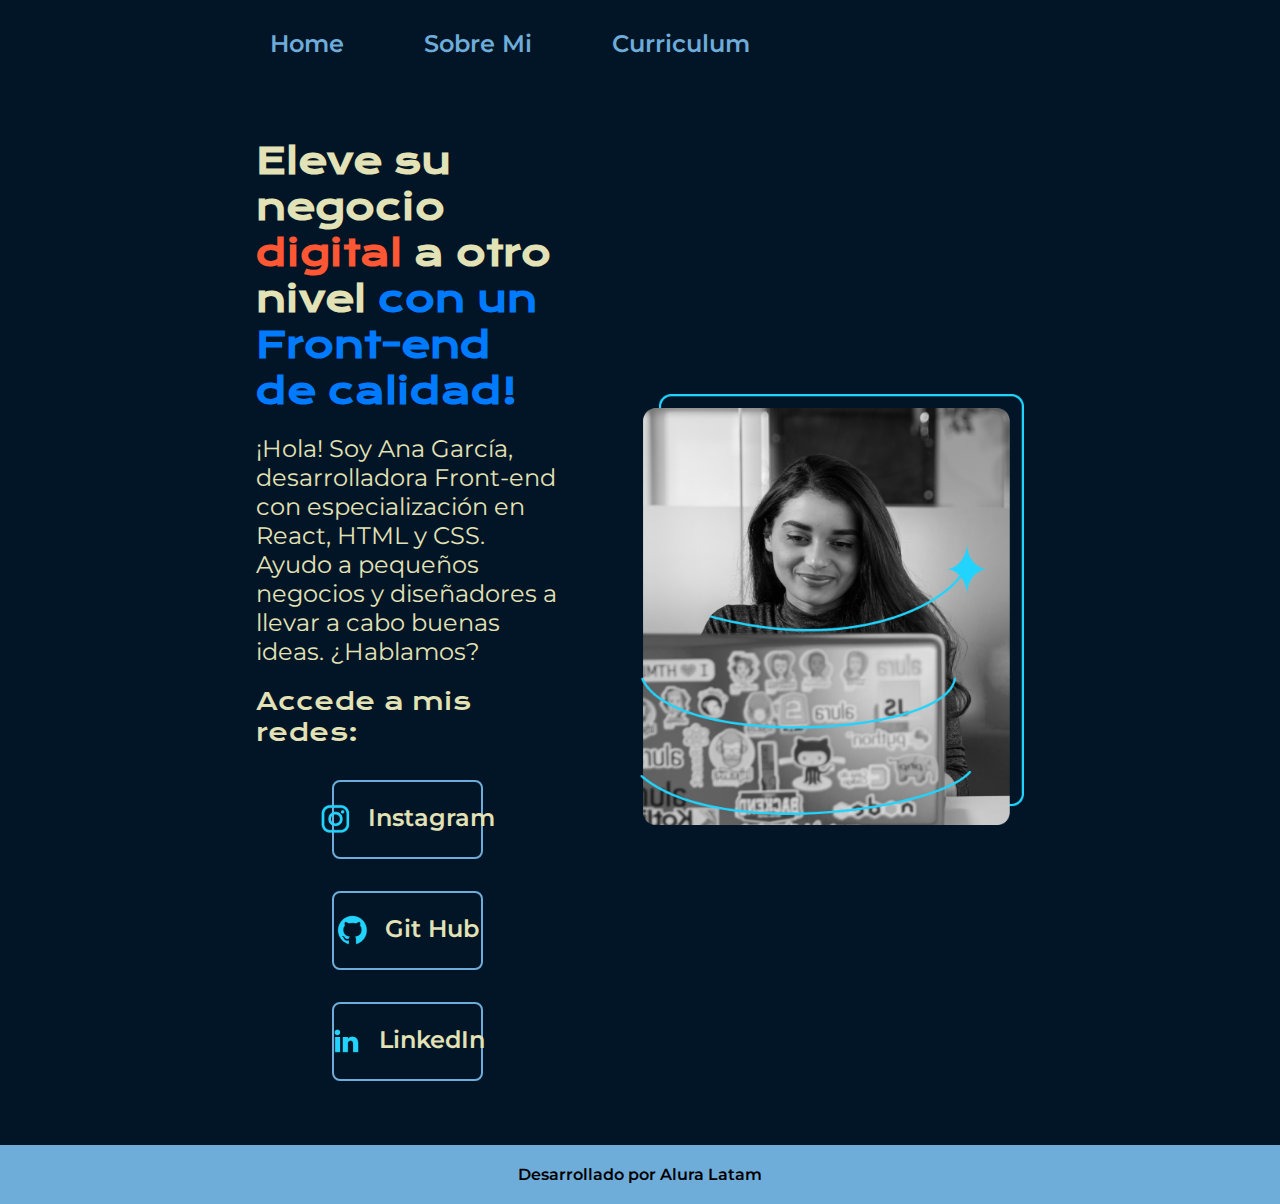
<file: index.html>
<!DOCTYPE html>
<html lang="es-CL">

<head>
  <meta charset="UTF-8">
  <meta http-equiv="X-UA-Compatible" content="IE=edge">
  <meta name="viewport" content="width=device-width, initial-scale=1.0">
  <title>Portafolio</title>
  <link rel="stylesheet" href="styles/portafolio.css">

</head>

<body>
  <header class="header">
    <nav class="header__menu">
      <a class="header__menu__link" href="index.html">Home</a>
      <a class="header__menu__link" href="about.html">Sobre Mi</a>
      <a class="header__menu__link" href="curriculum.html">Curriculum</a>
    </nav>
  </header>
  <main class="presentacion">
    <section class="presentacion__contenido">
      <h1 class="presentacion__contenido__titulo">
        Eleve su negocio <strong class="h1__titulo__blog">digital</strong> a otro nivel <strong
          class="h1__titulo__destacado">con un Front-end de calidad!</strong>
      </h1>
      <p class="presentacion__contenido__texto">
        ¡Hola! Soy Ana García, desarrolladora Front-end con especialización en React, HTML y CSS.
        Ayudo a pequeños negocios y diseñadores a llevar a cabo buenas ideas.
        ¿Hablamos?
      </p>
      <div class="presentacion__enlaces">
        <h2 class="presentacion__enlaces__subtitulo">Accede a mis redes:</h2>
        <a class="presentacion__enlaces__link" href="https://www.instagram.com/" target="_blank"
          rel="noopener noreferrer">
          <!-- In summary: It's easy to use HTML to open a link in a new tab. You just need an anchor (<a>) element with three important attributes:
            The href attribute set to the URL of the page you want to link to,
            The target attribute set to __blank, which tells the browser to open the link in a new tab/window, depending on the browser's settings, and
            The rel attribute set to noreferrer noopener to prevent possible malicious attacks from the pages you link to. -->
          <img src="assets/instagram.png" alt="Ícono de Instagram">Instagram</a>
        <a class="presentacion__enlaces__link" href="https://www.github.com/" target="_blank" rel="noopener noreferrer">
          <img src="assets/github.png" alt="Ícono de Git Hub">Git Hub</a>
        <a class="presentacion__enlaces__link" href="https://www.linkedin.com/" target="_blank" rel="noopener noreferrer">
          <img src="assets/linkedin.png" alt="Ícono de LinkedIn">LinkedIn</a>
      </div>
    </section>

    <img class="presentacion__imagen" src="assets/Imagem.png" alt="Foto de Ana García desarrolando un proyecto" />

  </main>
  <footer class="footer">
    <p>Desarrollado por Alura Latam</p>
  </footer>
  <!-- <noscript>Sorry, your browser does not support JavaScript!</noscript> -->
  <!-- <script src="js/portafolio.js"></script> -->
</body>

</html>
</file>
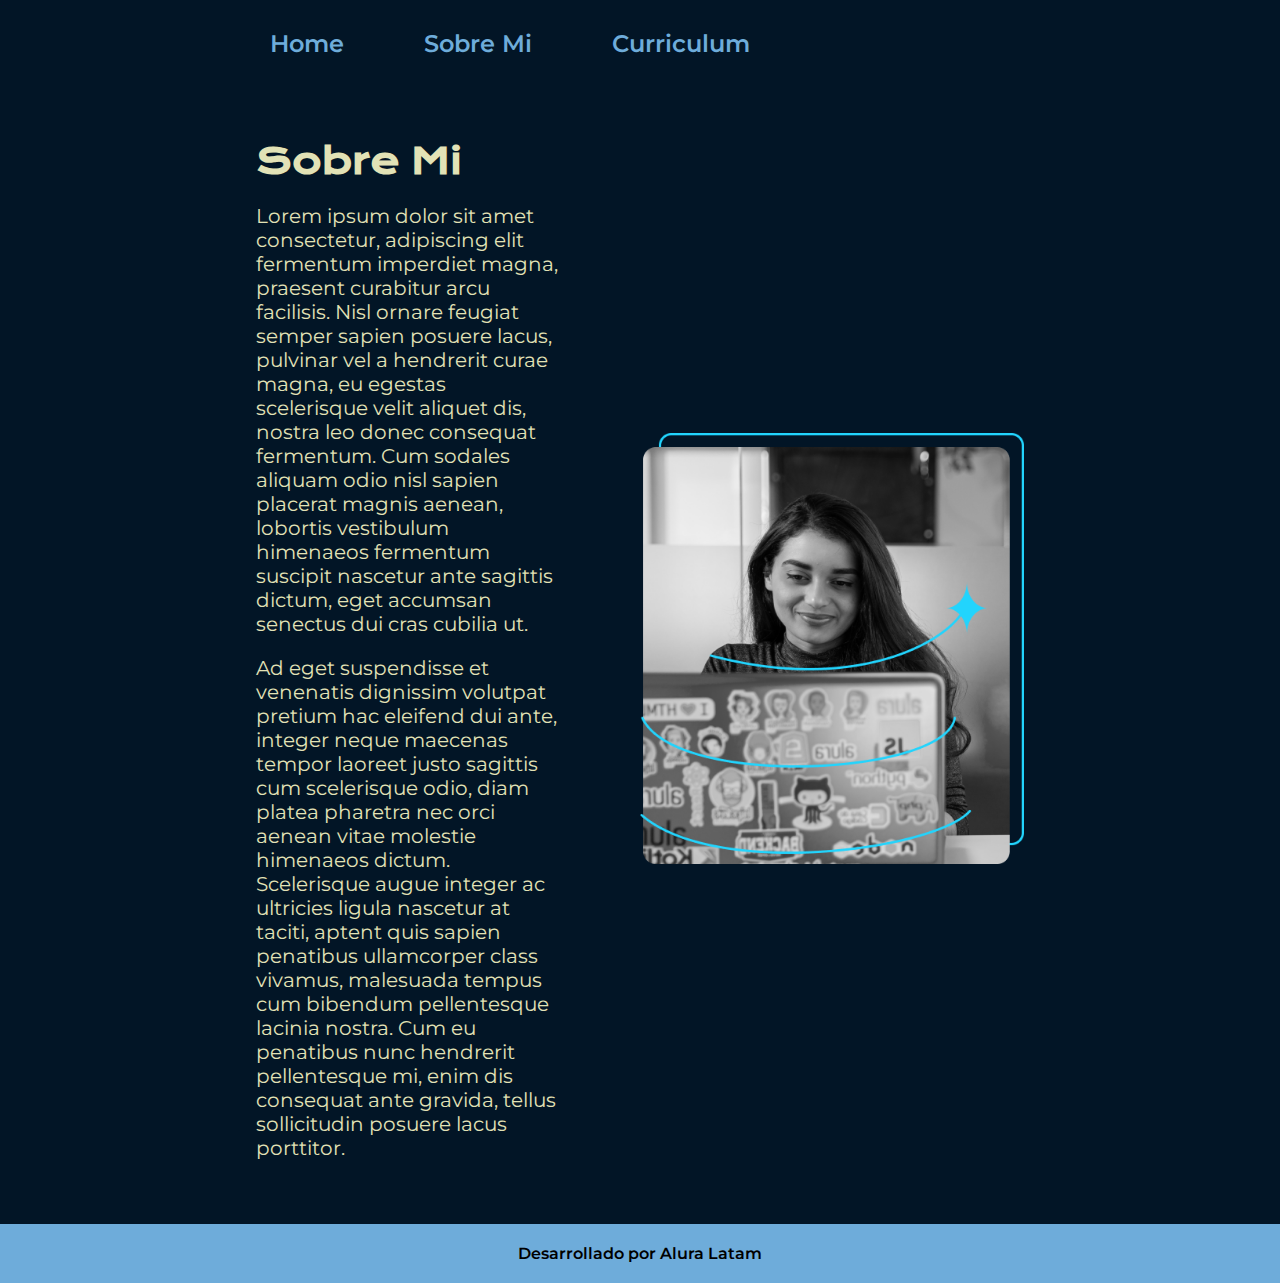
<file: about.html>
<!DOCTYPE html>
<html lang="es-CL">

<head>
  <meta charset="UTF-8">
  <meta http-equiv="X-UA-Compatible" content="IE=edge">
  <meta name="viewport" content="width=device-width, initial-scale=1.0">
  <title>Sobre Mi</title>
  <link rel="stylesheet" href="styles/portafolio.css">

</head>

<body>
  <header class="header">
    <nav class="header__menu">
      <a class="header__menu__link" href="index.html">Home</a>
      <a class="header__menu__link" href="about.html">Sobre Mi</a>
      <a class="header__menu__link" href="curriculum.html">Curriculum</a>
    </nav>
  </header>
  <main class="presentacion">
    <section class="presentacion__contenido">
      <h1 class="presentacion__contenido__titulo">Sobre Mi</h1>
      <p class="presentacion__contenido__texto__largo">Lorem ipsum dolor sit amet consectetur, adipiscing elit fermentum
        imperdiet magna,
        praesent curabitur arcu facilisis. Nisl ornare feugiat semper sapien posuere lacus, pulvinar vel a hendrerit
        curae magna,
        eu egestas scelerisque velit aliquet dis, nostra leo donec consequat fermentum. Cum sodales aliquam odio nisl
        sapien placerat
        magnis aenean, lobortis vestibulum himenaeos fermentum suscipit nascetur ante sagittis dictum, eget accumsan
        senectus dui
        cras cubilia ut.</p>
      <p class="presentacion__contenido__texto__largo">Ad eget suspendisse et venenatis dignissim volutpat pretium hac
        eleifend dui ante,
        integer neque maecenas tempor laoreet justo sagittis cum scelerisque odio, diam platea pharetra nec orci aenean
        vitae molestie
        himenaeos dictum. Scelerisque augue integer ac ultricies ligula nascetur at taciti, aptent quis sapien penatibus
        ullamcorper
        class vivamus, malesuada tempus cum bibendum pellentesque lacinia nostra. Cum eu penatibus nunc hendrerit
        pellentesque mi,
        enim dis consequat ante gravida, tellus sollicitudin posuere lacus porttitor.</p>
    </section>
    <img class="presentacion__imagen" src="assets/Imagem.png" alt="Foto de Ana García desarrolando un proyecto" />
  </main>
  <footer class="footer">
    <p>Desarrollado por Alura Latam</p>
  </footer>
  <!-- <noscript>Sorry, your browser does not support JavaScript!</noscript> -->
  <!-- <script src="js/portafolio.js"></script> -->
</body>

</html>
</file>
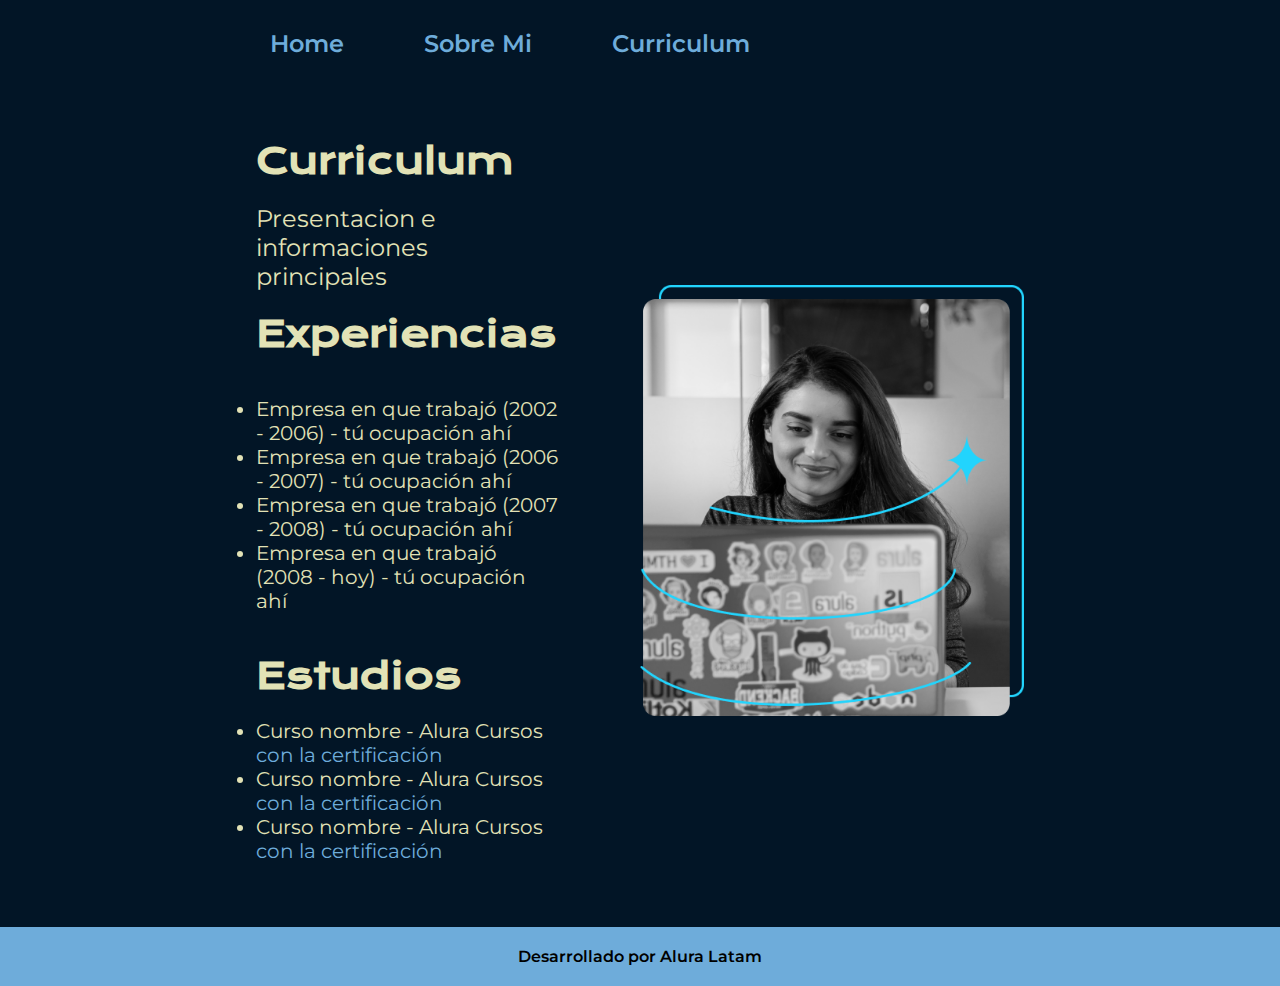
<file: curriculum.html>
<!DOCTYPE html>
<html lang="es-CL">

<head>
  <meta charset="UTF-8">
  <meta http-equiv="X-UA-Compatible" content="IE=edge">
  <meta name="viewport" content="width=device-width, initial-scale=1.0">
  <title>Curriculum</title>
  <link rel="stylesheet" href="styles/portafolio.css">

</head>

<body>
  <header class="header">
    <nav class="header__menu">
      <a class="header__menu__link" href="index.html">Home</a>
      <a class="header__menu__link" href="about.html">Sobre Mi</a>
      <a class="header__menu__link" href="curriculum.html">Curriculum</a>
    </nav>
  </header>
  <main class="presentacion">
    <section class="presentacion__contenido">
      <h1 class="presentacion__contenido__titulo">Curriculum</h1>
      <p class="presentacion__contenido__texto">
        Presentacion e informaciones principales
      </p>
      <h2 class="presentacion__contenido__titulo">Experiencias</h2>
      <p class="presentacion__contenido__texto">
      <ul class="presentacion__contenido__texto__largo">
        <li>Empresa en que trabajó (2002 - 2006) - tú ocupación ahí </li>
        <li>Empresa en que trabajó (2006 - 2007) - tú ocupación ahí </li>
        <li>Empresa en que trabajó (2007 - 2008) - tú ocupación ahí </li>
        <li>Empresa en que trabajó (2008 - hoy) - tú ocupación ahí </li>
      </ul>
      </p>
      <h2 class="presentacion__contenido__titulo">Estudios</h2>
      <div class="presentacion__contenido__texto">
        <ul class="presentacion__contenido__texto__largo">
          <li>Curso nombre - Alura Cursos <a target="_blank" rel="noopener noreferrer" href="linkdelacertificacion">con
              la certificación</a> </li>
          <li>Curso nombre - Alura Cursos <a target="_blank" rel="noopener noreferrer" href="linkdelacertificacion">con
              la certificación</a></li>
          <li>Curso nombre - Alura Cursos <a target="_blank" rel="noopener noreferrer" href="linkdelacertificacion">con
              la certificación</a></li>
        </ul>
      </div>
    </section>
    <img class="presentacion__imagen" src="assets/Imagem.png" alt="Foto de Ana García desarrolando un proyecto" />
  </main>
  <footer class="footer">
    <p>Desarrollado por Alura Latam</p>
  </footer>
  <!-- <noscript>Sorry, your browser does not support JavaScript!</noscript> -->
  <!-- <script src="js/portafolio.js"></script> -->
</body>

</html>
</file>
<file: styles/portafolio.css>
/* 2025-02-25_IV: Esta es la hoja de estilos que sirve para darle belleza a nuestra página web Portafolio */

/* Acá se definen los tipos de fuentes cuando las importamos por ejemplo de Google Fonts */
/* @import url('https://fonts.googleapis.com/css2?family=Krona+One&display=swap'); */
@import url('https://fonts.googleapis.com/css2?family=Krona+One&family=Montserrat:ital,wght@0,100..900;1,100..900&display=swap');

/* Definición de variables en CSS */
:root {
  /* Colores Originales */
  /* --color-primario: #000000;
  --color-secundario: #F6F6F6;
  --color-terciario: #22D4FD;
  --color-hover: #272727;
  --color-hover-link: #0000FF; */
  /* Colores custom */
  --color-primario: #021526;
  --color-secundario: #E2E2B6;
  --color-terciario: #6EACDA;
  --color-hover: #03346E;
  --color-hover-link: #0000FF;
  /* Fuentes */
  --fuente-montserrat: "Montserrat", sans-serif;
  --fuente-krona:  "Krona One", sans-serif;
}

/* Reset de estilos previo a usar mis propios estilos */
*,
*:after,
*:before {
  margin: 0;
  padding: 0;
  box-sizing: border-box;
  text-decoration: none;
}

body {
  list-style-type: none;
  background-color: var(--color-primario);
  color: var(--color-secundario);
  font-size: medium;
  height: 100vh; /* Lo comentamos porque ya no ocupamos el 100% de la pantalla con el body sino que tenemos otros elementos ahora */
  box-sizing: border-box;
}

/* Uso de clases */
.header {
  background-color: var(--color-primario);
  padding: 1% 0 0 18%; /* top right botton left */
}

.header__menu {
  display: flex;
  gap: 80px;
  padding: 8px 24px;
  margin: 8px 16px;
  align-content: flex-start;
}

.header__menu__link {
  font-family: var(--fuente-montserrat);
  font-weight: 600;
  /* font-size: 24px; Lo llevamos a rem (tamaño relativo al font-size del root element).
  Si un párrafo tiene font-size: 18px, conviértelo a 1.125rem (18 / 16 = 1.125)
  */
  font-size: 1.5rem; 
  color: var(--color-terciario);
  text-decoration: none;
}

.header__menu__link:hover {
  background-color: var(--color-hover);
  /* padding: 5%; */
  cursor: pointer;
  border: 2px solid var(--color-hover-link);
}

.h1__titulo__blog{
  color: #FF5733; /* Elige un color vibrante */
  }

.h1__titulo__destacado {
  /* color: #22D4FD; */
  color: #007BFF; /* Elige un color llamativo */
}

/* Uso de containers y sections */
.presentacion {
  display: flex;  /* or inline-flex */
  align-items: center;
  padding: 5% 20%;
  justify-content: space-between;
  gap: 82px;
}

.presentacion__contenido {
  /* width: 615px; */
  width: 50%;
  display: flex;
  flex-direction: column;
  gap: 20px;
}

.presentacion__contenido__titulo {
  font-family: var(--fuente-krona);
  /* font-size: 36px; */
  font-size: 2.25rem;
}

.presentacion__contenido__texto {
  font-family: var(--fuente-montserrat);
  font-weight: 400;
  font-size: 1.5rem; 
}

.presentacion__contenido__texto__largo {
  font-family: var(--fuente-montserrat);
  font-weight: 400;
  font-size: 1.25rem; 
}
.presentacion__contenido__texto a{
  text-decoration: none;
  color: var(--color-terciario);
}

.presentacion__enlaces {
  display: flex;  /* or inline-flex */
  justify-content: space-between;
  flex-direction: column;
  align-items: center;
  gap: 32px;
  /* width: 615px; */
  /* width: 50%; */
}

.presentacion__enlaces__subtitulo {
  font-family: var(--fuente-krona);
  font-size: 1.5rem;
  font-weight: 400; 
}

.presentacion__enlaces__link {
  /* width: 378px; */
  width: 50%;
  /* height: 79px; */
  /* background-color: var(--color-terciario); */
  text-align: center;
  padding: 21.5px 0;   /* el primer valor es el vertical y el segundo el horizontal, como no queremos agregar más, solo ponemos 0*/
  /* Otras propiedades existentes permanecen sin cambios */
  border: 2px solid var(--color-terciario);
  border-radius: 8px;
  font-family: var(--fuente-montserrat);
  font-size: 1.5rem; 
  font-weight: 600; /* semi-bold */
  text-decoration: none;
  color: var(--color-secundario);
  /*Al agregar los íconos como img dentro de las anclas "a", hemos creado un container, entonces podemos usar flex */
  display: flex;
  justify-content: center;
  gap: 16px;
}

.presentacion__enlaces__link:hover {
  background-color: var(--color-hover);
  /* padding: 5%; */
  cursor: pointer;
  border: 2px solid var(--color-hover-link);
}

.presentacion__imagen {
  width: 50%;
}

.footer {
  background-color: var(--color-terciario);
  padding: 20px;
  color: black;
  text-align: center;
  font-family: var(--fuente-montserrat);
  font-size: 1rem; 
  font-weight: 600; /* semi-bold */
}

/* Adaptación responsiva para móviles 
Los tipos de medios definen la amplia categoría de dispositivos para los que se aplica la consulta de medios: all, print, screen.
El tipo es opcional (se asume que es all) excepto cuando se usan los operadores lógicos not o only.
*/
/* @media only screen and ( max-width: 992px) { */
@media (max-width: 992px) {
  .header {
    padding: 2%; /* top right botton left */
  }

  .header__menu {
    justify-content: center;
  }

  .presentacion {
    flex-direction: column-reverse;
    padding: 5%;
  }

  .presentacion__imagen {
    height: 50%;
  }

  .presentacion__contenido {
    width: auto;
  }

}
/* Extra small devices (phones, 600px and down) */
/* @media only screen and (max-width: 600px) {...} */

/* Small devices (portrait tablets and large phones, 600px and up) */
/* @media only screen and (min-width: 600px) {...} */

/* Medium devices (landscape tablets, 768px and up) */
/* @media only screen and (min-width: 768px) {...} */

/* Large devices (laptops/desktops, 992px and up) */
/* @media only screen and (min-width: 992px) {...} */

/* Extra large devices (large laptops and desktops, 1200px and up) */
/* @media only screen and (min-width: 1200px) {...} */

/* The web page will have a lightblue background if the orientation is in landscape mode: */
/* 
@media only screen and (orientation: landscape) {
  body {
    background-color: lightblue;
  }
} 
*/
</file>
